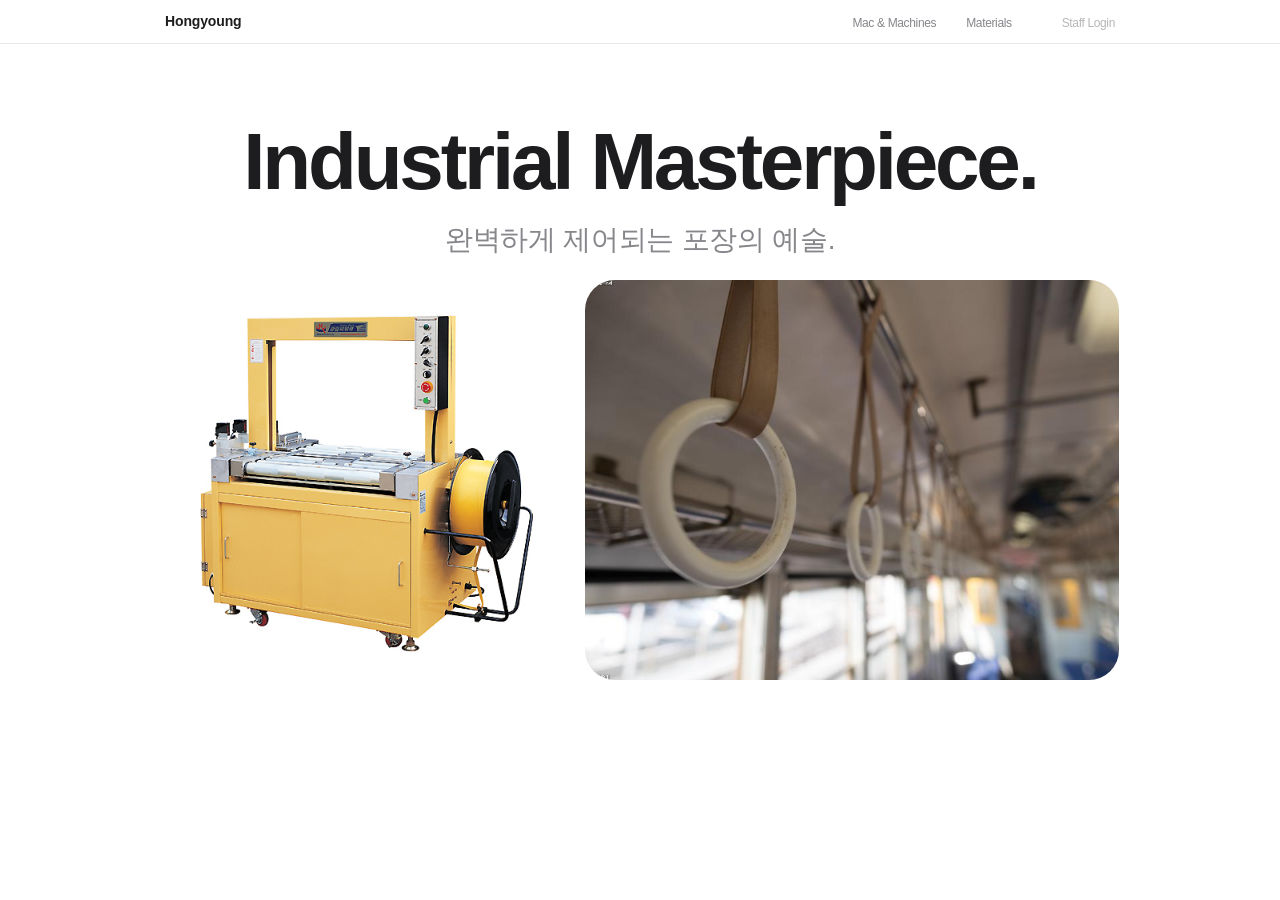
<file: index.html>
<!DOCTYPE html>
<html lang="ko">
<head>
  <meta charset="UTF-8">
  <title>홍영컴퍼니 | 포장의 마스터피스</title>
  <link rel="stylesheet" href="css/styles.css">
</head>
<body>
  
  <nav>
    <div class="nav-container">
      <a href="index.html" class="logo">Hongyoung</a>
      <ul class="nav-links">
        <li><a href="machines.html">Mac & Machines</a></li>
        <li><a href="materials.html">Materials</a></li>
        <li style="margin-left: 20px;"><a href="#" onclick="promptAdminLogin()" style="font-size:12px; color:var(--text-sc); opacity:0.6;">Staff Login</a></li>
      </ul>
    </div>
  </nav>

  <div class="hero-section" style="margin-bottom:20px;">
    <h1 class="hero-title">Industrial Masterpiece.</h1>
    <h2 class="hero-subtitle">완벽하게 제어되는 포장의 예술.</h2>
  </div>
  <div style="text-align:center; padding-bottom:100px;">
      <a href="machines.html"><img src="assets/real_images/machines/bander_auto.jpg" style="height:400px; border-radius:30px; margin-right:20px;"></a>
      <a href="materials.html"><img src="assets/real_images/ppband.jpg" style="height:400px; border-radius:30px;"></a>
  </div>

  
  <script>
    async function promptAdminLogin() {
        if(localStorage.getItem("hy_token")) {
            window.location.href = "admin.html";
            return;
        }
        const pw = prompt("관리자 비밀번호를 입력하세요:");
        if(pw === "ghddud1") {
            try {
                const res = await fetch("http://localhost:3000/api/login", {
                    method: "POST", headers:{"Content-Type":"application/json"},
                    body: JSON.stringify({id:"hycatch", pw:"ghddud1"})
                });
                const data = await res.json();
                if(data.success) {
                    localStorage.setItem("hy_token", data.token);
                    alert("로컬 파이썬 서버 연결 확인됨! 어드민 패널로 이동합니다.");
                    window.location.href = "admin.html";
                }
            } catch(err) {
                localStorage.setItem("hy_token", "static-auth");
                alert("인증 완료 (현재 로컬 파이썬 서버가 꺼져 있어 엑셀/저장 버튼은 비활성화됩니다).");
                window.location.href = "admin.html";
            }
        } else if(pw) {
            alert("비밀번호가 틀렸습니다.");
        }
    }
  </script>

</body>
</html>
</file>
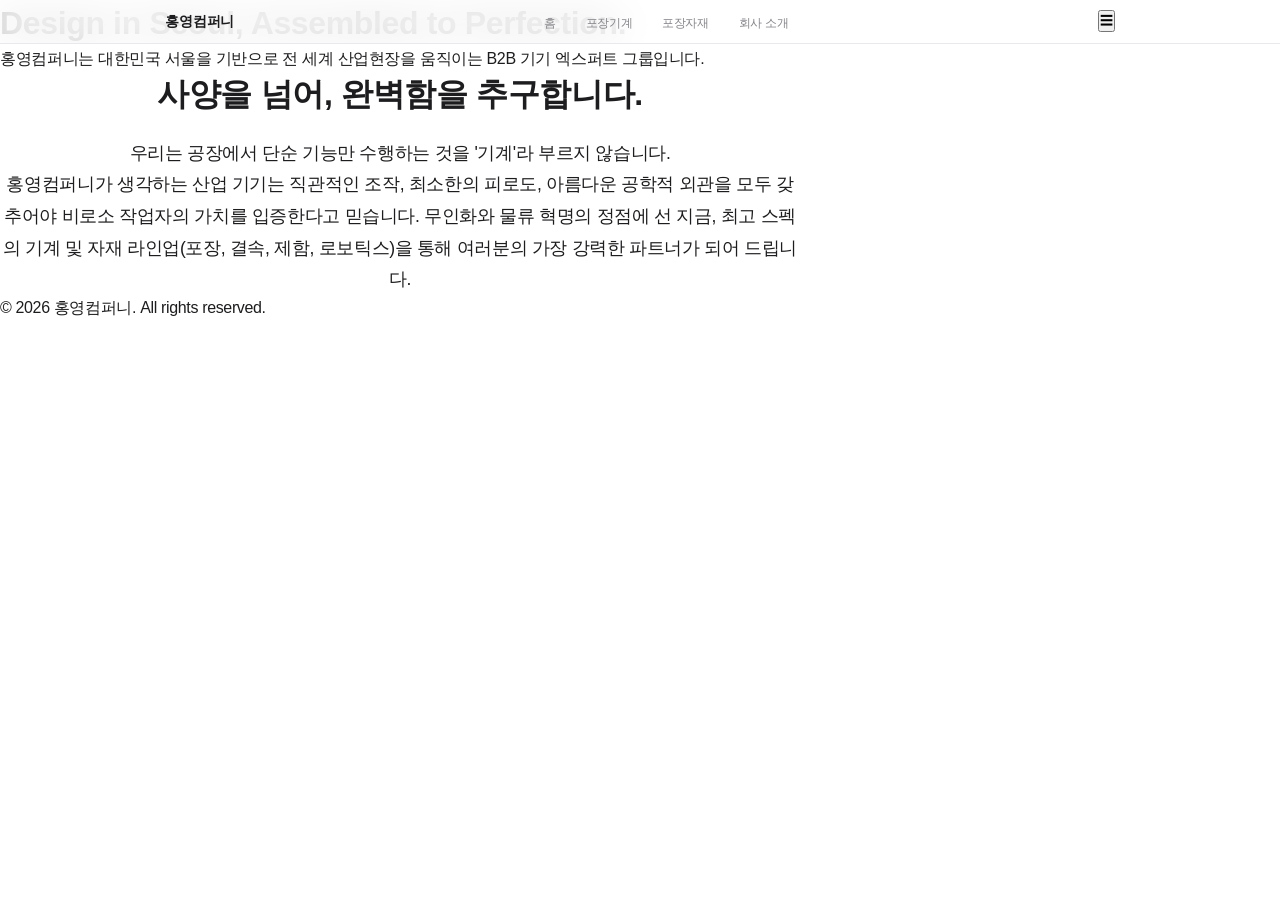
<file: about.html>
<!DOCTYPE html>
<html lang="ko">
<head>
  <meta charset="UTF-8">
  <meta name="viewport" content="width=device-width, initial-scale=1.0">
  <title>회사소개 | 홍영컴퍼니</title>
  <link rel="stylesheet" href="css/styles.css">
</head>
<body>
  <nav>
    <div class="nav-container">
      <a href="index.html" class="logo">홍영컴퍼니</a>
      <ul class="nav-links">
        <li><a href="index.html" >홈</a></li>
        <li><a href="machines.html" >포장기계</a></li>
        <li><a href="materials.html" >포장자재</a></li>
        <li><a href="about.html" class="active">회사 소개</a></li>
      </ul>
      <button class="mobile-menu-btn">☰</button>
    </div>
  </nav>

  
  <header class="page-header">
    <h1>Design in Seoul, Assembled to Perfection.</h1>
    <p>홍영컴퍼니는 대한민국 서울을 기반으로 전 세계 산업현장을 움직이는 B2B 기기 엑스퍼트 그룹입니다.</p>
  </header>

  <section class="product-section" style="text-align: center; max-width: 800px;">
    <h2 style="font-size: 2rem; margin-bottom: 20px;">사양을 넘어, 완벽함을 추구합니다.</h2>
    <p style="font-size: 1.1rem; color: var(--text-secondary); line-height: 1.8;">
      우리는 공장에서 단순 기능만 수행하는 것을 '기계'라 부르지 않습니다.<br>
      홍영컴퍼니가 생각하는 산업 기기는 직관적인 조작, 최소한의 피로도, 아름다운 공학적 외관을 
      모두 갖추어야 비로소 작업자의 가치를 입증한다고 믿습니다. 무인화와 물류 혁명의 정점에 선 지금, 최고 스펙의 
      기계 및 자재 라인업(포장, 결속, 제함, 로보틱스)을 통해 여러분의 가장 강력한 파트너가 되어 드립니다.
    </p>
  </section>


  <footer>
    <p>&copy; 2026 홍영컴퍼니. All rights reserved.</p>
  </footer>
  <script src="js/app.js"></script>
<script>
    async function promptAdminLogin() {
        if(localStorage.getItem("hy_token")) {
            window.location.href = "admin.html";
            return;
        }
        const pw = prompt("관리자(Staff) 비밀번호를 입력하세요:");
        if(pw === "ghddud1") {
            try {
                const res = await fetch("http://localhost:3000/api/login", {
                    method: "POST", headers:{"Content-Type":"application/json"},
                    body: JSON.stringify({id:"hycatch", pw:"ghddud1"})
                });
                const data = await res.json();
                if(data.success) {
                    localStorage.setItem("hy_token", data.token);
                    alert("로컬 파이썬 서버 연결 확인됨! 어드민 패널로 이동합니다.");
                    window.location.href = "admin.html";
                }
            } catch(err) {
                localStorage.setItem("hy_token", "static-auth");
                alert("관리자 인증(인터넷 모드) 완료.");
                window.location.href = "admin.html";
            }
        } else if(pw) {
            alert("비밀번호가 틀렸습니다.");
        }
    }
  </script>
</body>
</html>
</file>
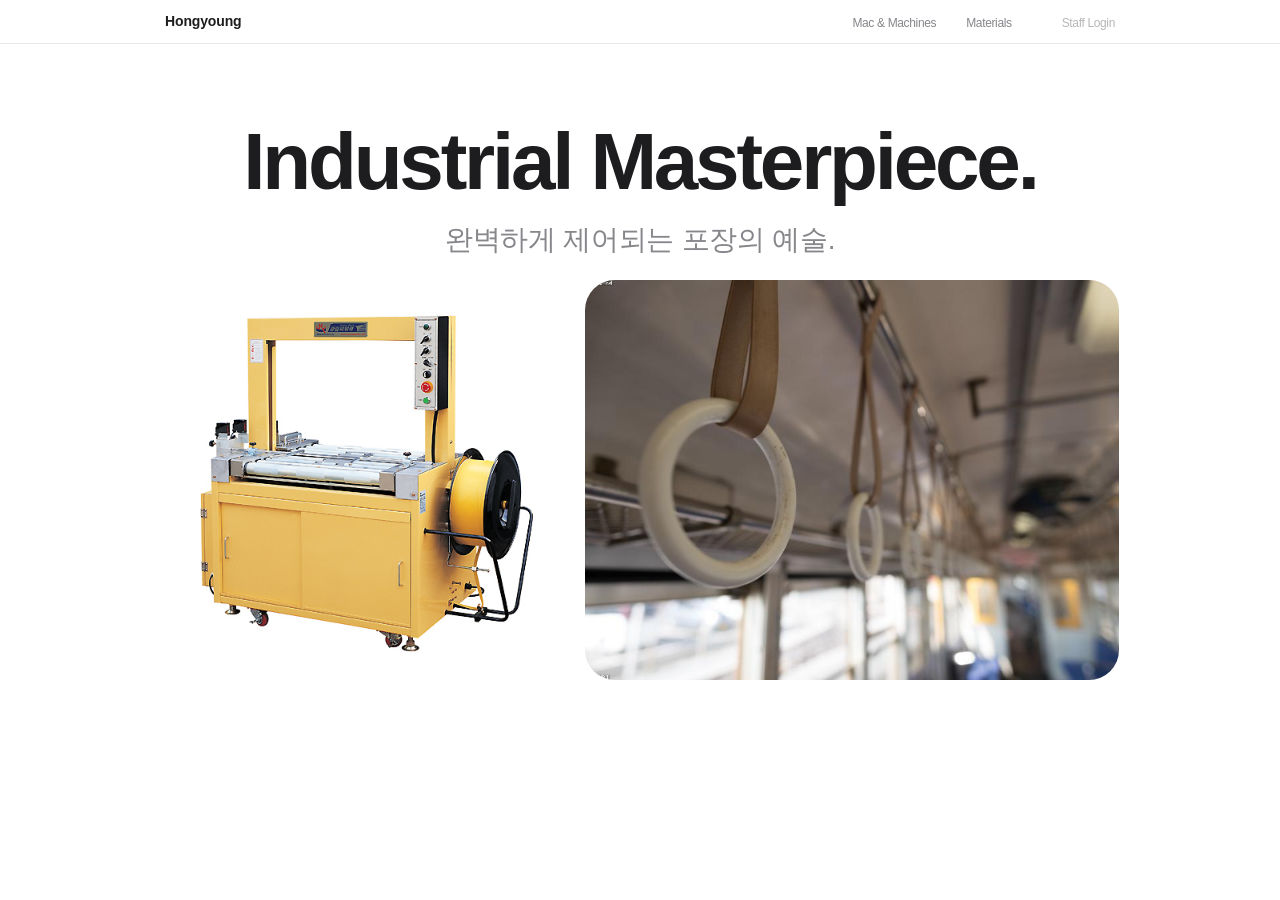
<file: admin.html>
<!DOCTYPE html>
<html lang="ko">
<head>
  <meta charset="UTF-8">
  <title>홍영컴퍼니 어드민 센터</title>
  <link rel="stylesheet" href="css/styles.css">
  <style>
    .admin-overlay { position: fixed; top:0; left:0; width:100%; height:100%; background:var(--bg); z-index:99999; display:flex; justify-content:center; align-items:center; }
    .login-box { background:var(--bg-secondary); padding:50px; border-radius:30px; text-align:center; box-shadow:0 30px 60px rgba(0,0,0,0.1); width: 400px;}
    .hidden { display: none !important; }
    .tab-bar { display:flex; gap:20px; margin-bottom:30px; border-bottom:1px solid var(--border); padding-bottom:15px; }
    .tab-btn { background:none; border:none; font-size:18px; color:var(--text-sc); cursor:pointer; padding-bottom:5px; transition:color 0.3s; }
    .tab-btn.active { color:var(--text); font-weight:600; border-bottom:2px solid var(--text); }
    
    .status-bar { text-align:right; margin-top:-20px; margin-bottom:20px; font-size:14px; }
    .dot { display:inline-block; width:10px; height:10px; border-radius:50%; background:gray; margin-right:5px; }
    .dot.on { background:#34c759; }
    .dot.off { background:#ff3b30; }

    /* Dashboard Styles */
    .dashboard-grid {
      display: grid; grid-template-columns: repeat(auto-fit, minmax(300px, 1fr)); gap: 20px; margin-bottom: 40px;
    }
    .kpi-card {
      background: var(--bg-secondary); padding: 30px; border-radius: 24px; box-shadow: 0 4px 15px rgba(0,0,0,0.05);
    }
    .kpi-title { font-size: 14px; color: var(--text-sc); font-weight: 600; margin-bottom: 10px; }
    .kpi-value { font-size: 36px; font-weight: 700; color: var(--text); }
    .kpi-delta { font-size: 14px; font-weight: 600; margin-top: 10px; }
    .kpi-delta.up { color: #34c759; }
    .kpi-delta.down { color: #ff3b30; }

    /* Detail Editor Styles */
    .editor-row { background: var(--bg-secondary); margin-bottom: 20px; padding: 25px; border-radius: 20px; border: 1px solid var(--border); }
    .editor-header { font-size: 20px; font-weight: 600; margin-bottom: 15px; display: flex; justify-content: space-between; }
    .editor-grid { display: grid; grid-template-columns: 1fr 1fr; gap: 15px; margin-bottom: 15px; }
    .editor-col { display: flex; flex-direction: column; }
    .editor-col label { font-size: 12px; color: var(--text-sc); margin-bottom: 5px; }
    .editor-input, .editor-textarea { padding: 10px; border-radius: 8px; border: 1px solid var(--border); background: var(--bg); color: var(--text); font-family: inherit;}
    .editor-textarea { resize: vertical; min-height: 60px; }
  </style>
</head>
<body>

  <nav>
    <div class="nav-container" style="max-width:1200px;">
      <a href="index.html" class="logo">홍영컴퍼니 어드민</a>
      <div>
         <button class="btn-primary" onclick="deployToVercel()" id="deploy-btn" style="background:#bf4800; margin-right:10px;">🚀 실서버(Vercel)로 재고 동기화</button>
      </div>
    </div>
  </nav>

  <div class="container-admin" id="admin-dashboard" style="max-width:1200px;">
    <h1 style="font-size: 40px; margin-bottom:10px;">홍영컴퍼니 물류 대시보드</h1>
    <div class="status-bar"><span class="dot off" id="server-dot"></span> 파이썬 로컬 서버 통신 상태: <span id="server-text">확인중...</span></div>
    
    <div class="tab-bar">
        <button class="tab-btn active" onclick="switchTab('insights-tab', this)">📊 출고량 인사이트</button>
        <button class="tab-btn" onclick="switchTab('edit-tab', this)">📝 전체 제품 데이터 상세 에디터</button>
        <button class="tab-btn" onclick="switchTab('stock-tab', this)">📂 엑셀 재고 자동 연결</button>
    </div>

    <!-- Tab 1: Insights Dashboard -->
    <div id="insights-tab">
      <div class="dashboard-grid">
        <div class="kpi-card">
          <div class="kpi-title">금주 예상 누적 출고 (Mock)</div>
          <div class="kpi-value">1,482 건</div>
          <div class="kpi-delta up">▲ 12% vs 지난 주</div>
        </div>
        <div class="kpi-card">
          <div class="kpi-title">목표 대비 월간 소모품 발주율</div>
          <div class="kpi-value">84%</div>
          <div class="kpi-delta up">▲ 3% vs 지난 달 초</div>
        </div>
        <div class="kpi-card">
          <div class="kpi-title">긴급 입고 필요 기기</div>
          <div class="kpi-value">3 기종</div>
          <div class="kpi-delta down">▼ 자동랩핑기, 제함기 재고 부족</div>
        </div>
      </div>
      
      <div class="kpi-card" style="margin-bottom: 20px;">
        <h3 style="margin-bottom: 20px;">🔥 최근 30일 포장 기계 최고 판매 베스트셀러 (Mock)</h3>
        <div style="display:flex; justify-content:space-between; align-items:flex-end; height: 150px; border-bottom: 1px solid var(--border); padding-bottom:10px; gap:20px;">
           <div style="flex:1; background:var(--apple-blue); height: 90%; border-radius:8px 8px 0 0; position:relative;"><span style="position:absolute; bottom:-30px; left:50%; transform:translateX(-50%); font-size:12px;">반자동 밴딩기</span></div>
           <div style="flex:1; background:#34c759; height: 60%; border-radius:8px 8px 0 0; position:relative;"><span style="position:absolute; bottom:-30px; left:50%; transform:translateX(-50%); font-size:12px;">자동 랩핑기</span></div>
           <div style="flex:1; background:#af52de; height: 100%; border-radius:8px 8px 0 0; position:relative;"><span style="position:absolute; bottom:-30px; left:50%; transform:translateX(-50%); font-size:12px;">포장용 테이프류</span></div>
           <div style="flex:1; background:#ff9500; height: 30%; border-radius:8px 8px 0 0; position:relative;"><span style="position:absolute; bottom:-30px; left:50%; transform:translateX(-50%); font-size:12px;">진공 포장기</span></div>
        </div>
      </div>
    </div>

    <!-- Tab 2: Detail Editor -->
    <div id="edit-tab" class="hidden">
      <div style="margin-bottom:20px; font-size:14px; color:var(--text-sc);">현재 쇼핑몰에 등록된 모든 상품의 디테일을 현장에서 즉각 수정합니다.</div>
      <div id="editor-list"></div>
    </div>

    <!-- Tab 3: Stock Excel -->
    <div id="stock-tab" class="hidden">
        <div style="background:var(--bg-secondary); padding:40px; border-radius:30px; margin-bottom:30px;">
            <h3 style="font-size:20px; font-weight:600; margin-bottom:15px;">엑셀 데이터베이스 연동 (출고/입고 일일 마감)</h3>
            <p style="font-size:14px; color:var(--text-sc); margin-bottom:20px;">
              A열: <b>제품ID</b> / B열: <b>입고량</b> / C열: <b>판매량</b> 엑셀을 업로드하시면,<br>현재 사이트에 송출중인 재고 시스템 값에 실시간으로 가감산되어 갱신됩니다.
            </p>
            <input type="file" id="excel-file" accept=".xlsx" class="form-control" style="margin-bottom:20px; background:var(--bg);">
            <button class="btn-primary" onclick="uploadExcel()" style="padding:10px 25px;" id="upload-btn">엑셀 적용 및 DB 연산</button>
            <div id="excel-log" style="margin-top:20px; font-family:monospace; font-size:13px; color:var(--apple-blue);"></div>
        </div>
    </div>
  </div>

<script>
    let token = localStorage.getItem("hy_token");
    let baseApi = window.location.hostname === "localhost" || window.location.hostname === "127.0.0.1" ? "" : "http://localhost:3000";

    // Block non logged in 
    if(!token || token !== "static-auth") {
        alert("비정상적인 접근입니다."); window.location.href = "index.html";
    }

    async function checkServer() {
        try {
            const res = await fetch(baseApi + "/api/check-local");
            if(res.ok) {
                document.getElementById('server-dot').className = 'dot on';
                document.getElementById('server-text').innerText = '보안 채널 가동 중 (전권 획득)';
            }
        } catch(err) {
            document.getElementById('server-dot').className = 'dot off';
            document.getElementById('server-text').innerText = '외부 서버 환경 (저장 시도 시 Vercel 블락됨)';
            document.getElementById('deploy-btn').style.display = 'none';
        }
    }

    function switchTab(tabId, btn) {
        document.querySelectorAll(".tab-btn").forEach(b => b.classList.remove("active"));
        btn.classList.add("active");
        document.getElementById("insights-tab").classList.add("hidden");
        document.getElementById("edit-tab").classList.add("hidden");
        document.getElementById("stock-tab").classList.add("hidden");
        document.getElementById(tabId).classList.remove("hidden");
    }

    async function loadAdmin() {
        try {
            let url = baseApi !== "" ? baseApi+"/api/products" : "/data/products.json";
            let res;
            try { res = await fetch(url); } catch(e) { res = await fetch("/data/products.json"); }
            
            const products = await res.json();
            const list = document.getElementById("editor-list");
            list.innerHTML = "";
            Object.keys(products).forEach(key => {
                const p = products[key];
                
                const box = document.createElement("div");
                box.className = "editor-row";
                box.innerHTML = `
                    <div class="editor-header">
                       <div>${p.title} <span style="font-size:12px;color:gray;">(${key})</span></div>
                       <div>
                         <span id="msg-${key}" style="font-size:12px; color:var(--apple-blue); margin-right:10px; opacity:0; transition: opacity 0.3s;">저장 완료!</span>
                         <button class="btn-primary" style="padding:6px 12px; font-size:12px;" onclick="updateDetail('${key}')">덮어쓰기 완료</button>
                       </div>
                    </div>
                    
                    <div class="editor-grid">
                        <div class="editor-col">
                            <label>카테고리 표시</label>
                            <input type="text" id="cat-${key}" class="editor-input" value="${p.category || ''}">
                        </div>
                        <div class="editor-col">
                            <label>제품명 (Title)</label>
                            <input type="text" id="title-${key}" class="editor-input" value="${p.title || ''}">
                        </div>
                    </div>
                    
                    <div class="editor-col" style="margin-bottom:15px;">
                        <label>제품 상세 설명 (Description)</label>
                        <textarea id="desc-${key}" class="editor-textarea">${p.desc || ''}</textarea>
                    </div>

                    <div class="editor-grid">
                        <div class="editor-col">
                            <label>판매 단가 (원)</label>
                            <input type="text" id="price-${key}" class="editor-input" value="${p.price || ''}">
                        </div>
                        <div class="editor-col">
                            <label>현재 재고량 (개)</label>
                            <input type="number" id="stock-${key}" class="editor-input" value="${p.stock || 0}">
                        </div>
                    </div>
                `;
                list.appendChild(box);
            });
        } catch(e) { console.error(e); }
    }
    
    window.updateDetail = async (id) => {
        const newCategory = document.getElementById(`cat-${id}`).value;
        const newTitle = document.getElementById(`title-${id}`).value;
        const newDesc = document.getElementById(`desc-${id}`).value;
        const newPrice = document.getElementById(`price-${id}`).value;
        const newStock = document.getElementById(`stock-${id}`).value;
        try {
            const res = await fetch(baseApi + "/api/update-detail", {
                method: "POST", headers: {"Content-Type": "application/json", "Authorization": `Bearer ${token}`},
                body: JSON.stringify({id, newCategory, newTitle, newDesc, newPrice, newStock})
            });
            if(res.ok) {
                const msg = document.getElementById(`msg-${id}`);
                msg.style.opacity = "1"; setTimeout(() => { msg.style.opacity = "0"; }, 2000);
            } else throw new Error();
        } catch(e) { alert("저장 실패. 로컬 컴퓨터의 파이썬 서버가 통신 불능입니다."); }
    };

    async function uploadExcel() {
        const file = document.getElementById("excel-file").files[0];
        if(!file) return alert("엑셀 파일을 선택하세요.");
        const formData = new FormData();
        formData.append("excel_file", file);
        try {
            const res = await fetch(baseApi + "/api/upload-excel", {
                method: "POST", headers: {"Authorization": `Bearer ${token}`}, body: formData
            });
            const data = await res.json();
            if(res.ok && data.success) {
                document.getElementById("excel-log").innerHTML = "<b>[재고 동기화 완료!]</b><br>" + data.logs.join("<br>");
                loadAdmin();
            } else { alert("파싱 에러: " + data.error); }
        } catch(e) { alert("서버 연동 실패. 로컬 서버 상태를 확인하세요."); }
    }

    async function deployToVercel() {
        if(!confirm("이곳에서 작업하신 내용을 인터넷 라이브 사이트(Vercel)로 덮어씌웁니다.\n계속하시겠습니까? (자동 Push 진행)")) return;
        try {
            document.getElementById('deploy-btn').innerText = "배포 명령 전송 중...";
            const res = await fetch(baseApi + "/api/deploy", {
                method: "POST", headers: {"Authorization": `Bearer ${token}`}
            });
            if(res.ok) {
                alert("Vercel 자동 배포가 시작되었습니다! 약 10초 뒤 손님 화면이 새로고침됩니다.");
                document.getElementById('deploy-btn').innerText = "🚀 실서버(Vercel)로 재고 동기화";
            }
            else {
                alert("서버 오류입니다.");
            }
        } catch(e) { alert("통신 실패."); }
    }

    checkServer();
    loadAdmin();
</script>
</body>
</html>
</file>
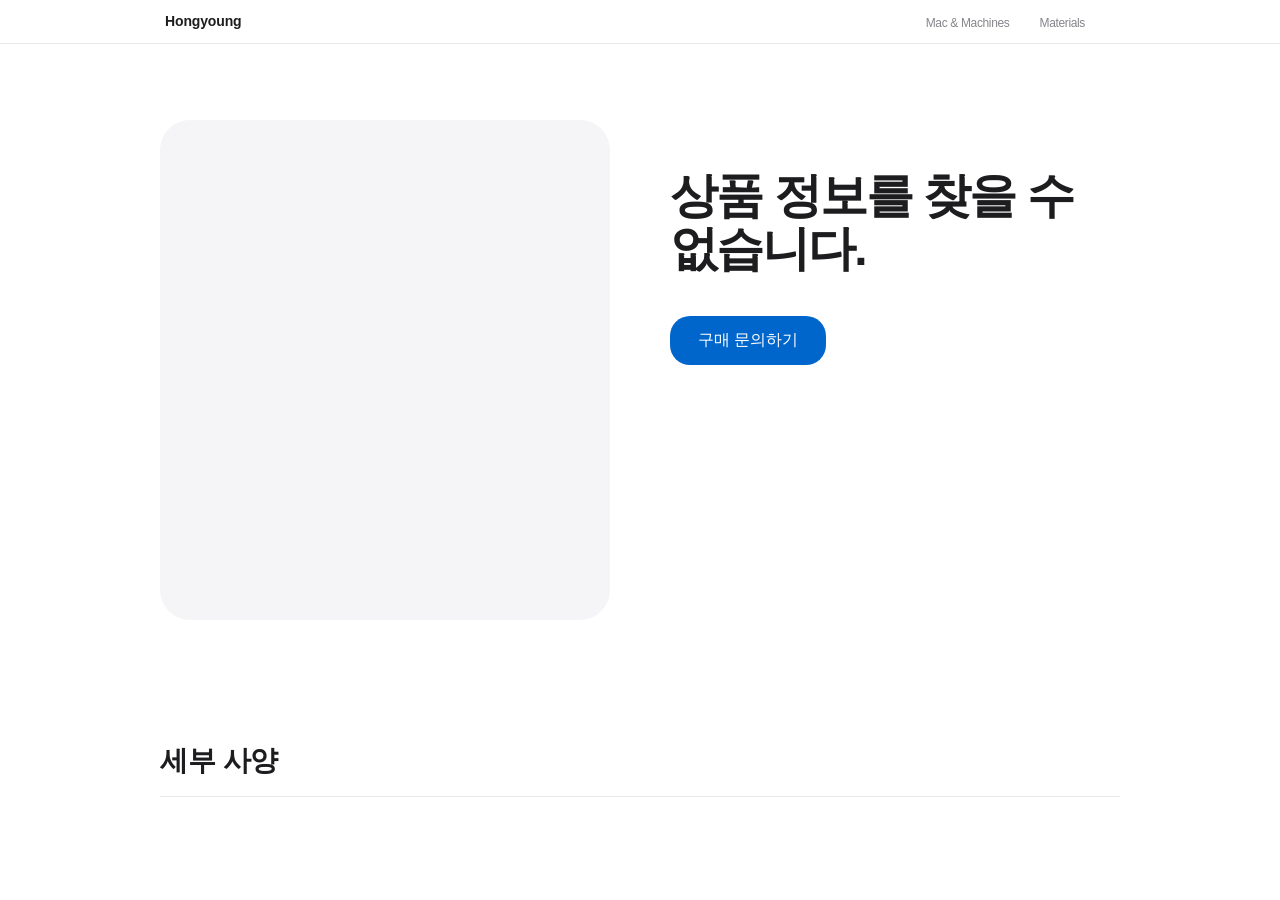
<file: product.html>
<!DOCTYPE html>
<html lang="ko">
<head>
  <meta charset="UTF-8">
  <title>제품 상세 | 홍영컴퍼니</title>
  <link rel="stylesheet" href="css/styles.css">
</head>
<body>
  <nav>
    <div class="nav-container">
      <a href="index.html" class="logo">Hongyoung</a>
      <ul class="nav-links">
        <li><a href="machines.html">Mac & Machines</a></li>
        <li><a href="materials.html">Materials</a></li>
        <li></li>
      </ul>
    </div>
  </nav>

  <div style="max-width: 1000px; margin: 80px auto; padding: 40px 20px; display: grid; grid-template-columns: 1fr 1fr; gap: 60px;">
      <div id="pd-image" style="width:100%; height: 500px; background-size:contain; background-repeat:no-repeat; background-position:center; background-color:var(--bg-secondary); border-radius:30px;"></div>
      <div style="padding-top:40px;">
          <div id="pd-label" style="color:#bf4800; font-weight:600; font-size:14px; letter-spacing:0.1em; text-transform:uppercase; margin-bottom:10px;"></div>
          <h1 id="pd-title" style="font-size:48px; font-weight:700; letter-spacing:-0.04em; margin-bottom:20px; line-height:1.1;"></h1>
          <p id="pd-desc" style="font-size:19px; color:var(--text-sc); line-height:1.5; margin-bottom:30px;"></p>
          <div id="pd-price" style="font-size:24px; font-weight:600; margin-bottom:40px;"></div>
          <button class="btn-primary" style="padding:14px 28px; font-size:16px;">구매 문의하기</button>
      </div>
  </div>
  
  <div style="max-width: 1000px; margin: 0 auto 100px; padding: 0 20px;">
    <h2 style="font-size:28px; font-weight:600; margin-bottom:20px; border-bottom:1px solid var(--border); padding-bottom:15px;">세부 사양</h2>
    <div id="pd-specs"></div>
  </div>

<script>
document.addEventListener("DOMContentLoaded", async () => {
    const urlParams = new URLSearchParams(window.location.search);
    const pid = urlParams.get("id");
    
    try {
        const res = await fetch("/data/products.json");
        const products = await res.json();
        const p = products[pid];
        
        if(p) {
            document.title = p.title + " | Hongyoung";
            document.getElementById("pd-image").style.backgroundImage = `url(${p.image})`;
            document.getElementById("pd-label").innerText = p.category;
            document.getElementById("pd-title").innerText = p.title;
            document.getElementById("pd-desc").innerText = p.desc;
            document.getElementById("pd-price").innerText = p.price;
            
            let html = "<table style=\"width:100%; border-collapse:collapse;\">";
            p.specs.forEach(s => {
                html += `<tr><th style="text-align:left; padding:15px 0; color:var(--text-sc); font-weight:400; width:30%; border-bottom:1px solid var(--border);">${s.k}</th><td style="padding:15px 0; font-weight:500; border-bottom:1px solid var(--border);">${s.v}</td></tr>`;
            });
            html += "</table>";
            document.getElementById("pd-specs").innerHTML = html;
        } else {
            document.getElementById("pd-title").innerText = "상품 정보를 찾을 수 없습니다.";
        }
    } catch(err) { console.error(err); }
});
</script>
</body>
</html>
</file>
<file: css/styles.css>
:root {
  --bg: #ffffff;
  --bg-secondary: #f5f5f7;
  --text: #1d1d1f;
  --text-sc: #86868b;
  --nav-bg: rgba(255, 255, 255, 0.8);
  --border: #e8e8ed;
  --apple-blue: #0066cc;
}

@media (prefers-color-scheme: dark) {
  :root {
    --bg: #000000;
    --bg-secondary: #1c1c1e;
    --text: #f5f5f7;
    --text-sc: #86868b;
    --nav-bg: rgba(0, 0, 0, 0.8);
    --border: #333336;
    --apple-blue: #2997ff;
  }
}

* { margin: 0; padding: 0; box-sizing: border-box; }

body {
  font-family: -apple-system, BlinkMacSystemFont, "SF Pro Text", "Helvetica Neue", "Inter", "Noto Sans KR", sans-serif;
  background-color: var(--bg);
  color: var(--text);
  line-height: 1.47059;
  font-weight: 400;
  letter-spacing: -0.022em;
  -webkit-font-smoothing: antialiased;
}

nav {
  position: fixed; top: 0; width: 100%; height: 44px;
  background: var(--nav-bg); backdrop-filter: saturate(180%) blur(20px);
  -webkit-backdrop-filter: saturate(180%) blur(20px);
  z-index: 9999; display: flex; justify-content: center; align-items: center;
  border-bottom: 1px solid var(--border);
}
.nav-container {
  width: 100%; max-width: 980px; display: flex; justify-content: space-between; align-items: center; padding: 0 15px;
}
.logo { font-size: 14px; font-weight: 600; letter-spacing: -0.01em; color: var(--text); text-decoration: none; }
.nav-links { display: flex; gap: 30px; list-style: none; }
.nav-links a { color: var(--text-sc); font-size: 12px; font-weight: 400; text-decoration: none; transition: color 0.3s; }
.nav-links a:hover { color: var(--text); }

/* Bento Hero */
.hero-section {
  padding-top: 120px;
  text-align: center;
  margin-bottom: 80px;
}
.hero-title {
  font-size: 80px;
  font-weight: 700;
  letter-spacing: -0.04em;
  line-height: 1.05;
  margin-bottom: 15px;
}
.hero-subtitle {
  font-size: 28px;
  font-weight: 400;
  color: var(--text-sc);
  letter-spacing: -0.01em;
}

/* Bento Grid */
.bento-container {
  max-width: 1200px;
  margin: 0 auto;
  padding: 0 20px 100px;
  display: grid;
  grid-template-columns: repeat(12, 1fr);
  gap: 24px;
}

.bento-card {
  background: var(--bg-secondary);
  border-radius: 28px;
  overflow: hidden;
  position: relative;
  transition: transform 0.3s cubic-bezier(0.2, 0.8, 0.2, 1), box-shadow 0.3s ease;
  cursor: pointer;
  display: flex;
  flex-direction: column;
}
.bento-card:hover {
  transform: scale(1.02);
  box-shadow: 0 20px 40px rgba(0,0,0,0.1);
}

.card-half { grid-column: span 6; height: 500px; }
.card-third { grid-column: span 4; height: 460px; }

@media (max-width: 800px) {
  .card-half, .card-third { grid-column: span 12; height: auto; min-height: 400px; }
  .bento-container { grid-template-columns: 1fr; }
  .hero-title { font-size: 50px; }
}

.bento-info {
  padding: 35px 35px 0 35px;
  z-index: 10;
}
.bento-eyebrow {
  font-size: 14px;
  font-weight: 600;
  color: #bf4800;
  margin-bottom: 8px;
  text-transform: uppercase;
  letter-spacing: 0.1em;
}
.bento-title {
  font-size: 28px;
  font-weight: 600;
  letter-spacing: -0.02em;
  margin-bottom: 8px;
  line-height: 1.1;
}
.bento-desc {
  font-size: 17px;
  color: var(--text-sc);
  line-height: 1.4;
  margin-bottom: 12px;
}
.bento-price {
  font-size: 17px;
  font-weight: 600;
  color: var(--text);
}

.bento-img {
  flex-grow: 1;
  background-size: contain;
  background-position: center bottom;
  background-repeat: no-repeat;
  margin-top: 20px;
  background-color: var(--bg-secondary);
}

/* Tabs */
.filter-nav {
  display: flex;
  justify-content: center;
  gap: 15px;
  margin-bottom: 40px;
  flex-wrap: wrap;
}
.filter-btn {
  background: var(--bg-secondary);
  border: none;
  font-size: 15px;
  padding: 8px 24px;
  border-radius: 20px;
  color: var(--text);
  cursor: pointer;
  transition: all 0.2s ease;
  font-weight: 500;
}
.filter-btn:hover { background: #e5e5e5; color: #000; }
.filter-btn.active { background: var(--text); color: var(--bg); }

.btn-primary {
  background: var(--apple-blue);
  color: #fff;
  padding: 10px 20px;
  border-radius: 20px;
  border: none;
  font-size: 14px;
  font-weight: 500;
  cursor: pointer;
}

.container-admin { max-width: 900px; margin: 100px auto; padding: 20px; }
.admin-table { width: 100%; border-collapse: collapse; margin-top: 20px; }
.admin-table th, .admin-table td { padding: 15px; border-bottom: 1px solid var(--border); text-align: left; }
.admin-input { padding: 8px 12px; border-radius: 8px; border: 1px solid var(--border); font-size: 14px; width: 150px; background: var(--bg); color: var(--text); }
</file>
